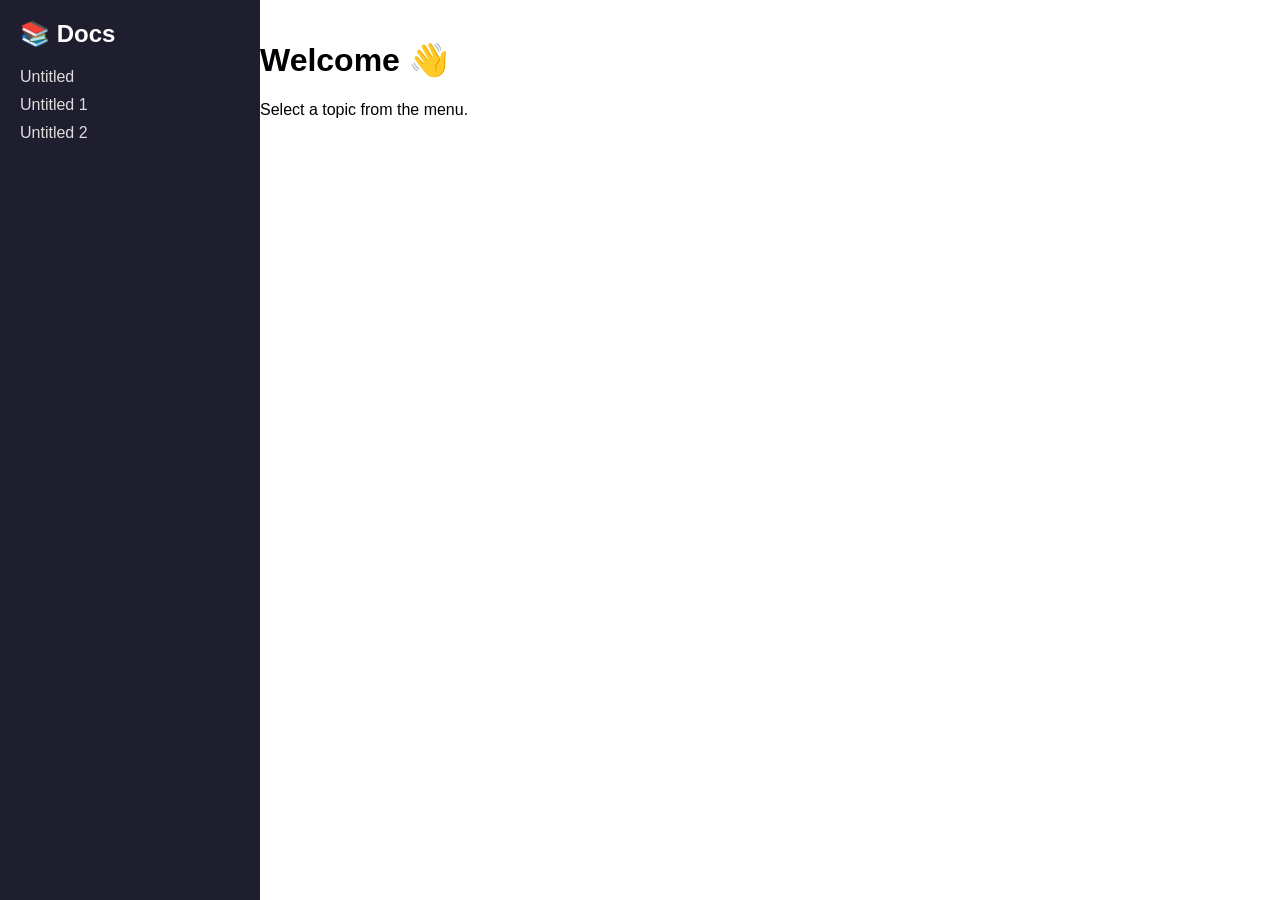
<file: index.html>
<!DOCTYPE html>
<html lang="en">
<head>
  <meta charset="UTF-8">
  <meta name="viewport" content="width=device-width, initial-scale=1.0">
  <title>My Docs</title>

  <style>
    body {
      margin: 0;
      font-family: Arial, sans-serif;
      display: flex;
    }

    /* Sidebar */
    .sidebar {
      width: 220px;
      background: #1e1e2f;
      color: white;
      height: 100vh;
      padding: 20px;
      position: fixed;
      left: 0;
      top: 0;
    }

    .sidebar h2 {
      margin-top: 0;
    }

    .sidebar a {
      display: block;
      color: #ddd;
      text-decoration: none;
      margin: 10px 0;
    }

    .sidebar a:hover {
      color: white;
    }

    /* Content */
    .content {
      margin-left: 240px;
      padding: 20px;
      flex: 1;
    }

    /* Mobile menu button */
    .menu-btn {
      display: none;
      position: fixed;
      top: 10px;
      left: 10px;
      background: #007acc;
      color: white;
      border: none;
      padding: 10px;
      font-size: 18px;
      border-radius: 5px;
    }

    /* Responsive */
    @media (max-width: 768px) {
      .sidebar {
        transform: translateX(-100%);
        transition: 0.3s;
      }

      .sidebar.active {
        transform: translateX(0);
      }

      .content {
        margin-left: 0;
      }

      .menu-btn {
        display: block;
      }
    }
  </style>
</head>

<body>

  <!-- Menu Button (Mobile) -->
  <button class="menu-btn" onclick="toggleMenu()">☰</button>

  <!-- Sidebar -->
  <div class="sidebar" id="sidebar">
    <h2>📚 Docs</h2>
    <a href="interview_questions/Untitled.md">Untitled</a>
    <a href="interview_questions/Untitled 1.md">Untitled 1</a>
    <a href="interview_questions/Untitled 2.md">Untitled 2</a>
        
  </div>

  <!-- Content -->
  <div class="content">
    <h1>Welcome 👋</h1>
    <p>Select a topic from the menu.</p>
  </div>

  <script>
    function toggleMenu() {
      document.getElementById("sidebar").classList.toggle("active");
    }
  </script>

</body>
</html>
</file>
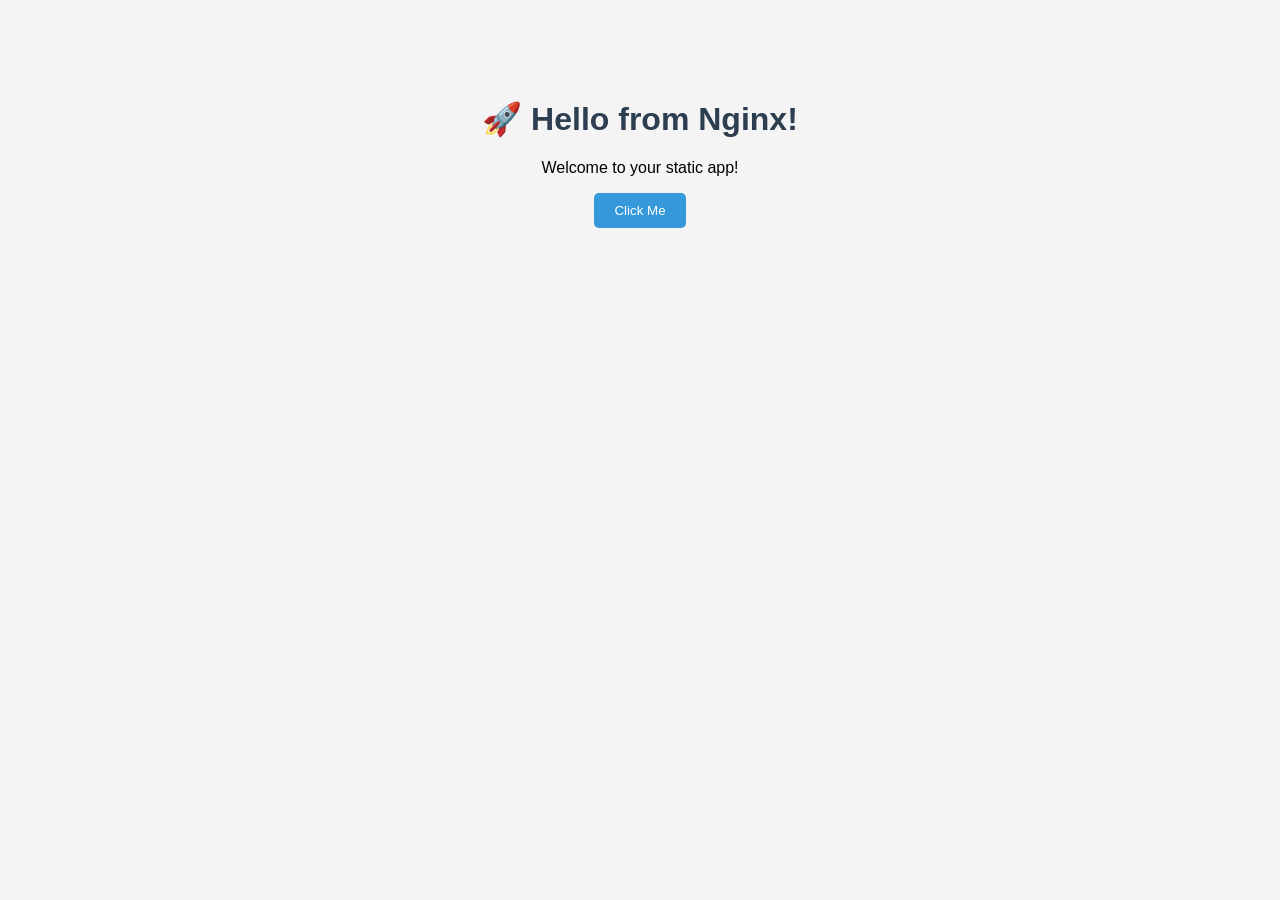
<file: nginx/my-demo-app/index.html>
<!DOCTYPE html>
<html lang="en">
<head>
  <meta charset="UTF-8">
  <title>My Nginx Demo App</title>
  <link rel="stylesheet" href="style.css">
</head>
<body>
  <h1>🚀 Hello from Nginx!</h1>
  <p id="message">Loading...</p>

  <button onclick="changeMessage()">Click Me</button>

  <script src="app.js"></script>
</body>
</html>
</file>
<file: nginx/my-demo-app/style.css>
body {
  font-family: Arial, sans-serif;
  text-align: center;
  margin-top: 100px;
  background: #f4f4f4;
}

h1 {
  color: #2c3e50;
}

button {
  padding: 10px 20px;
  background: #3498db;
  border: none;
  color: white;
  cursor: pointer;
  border-radius: 5px;
}

button:hover {
  background: #2980b9;
}
</file>
